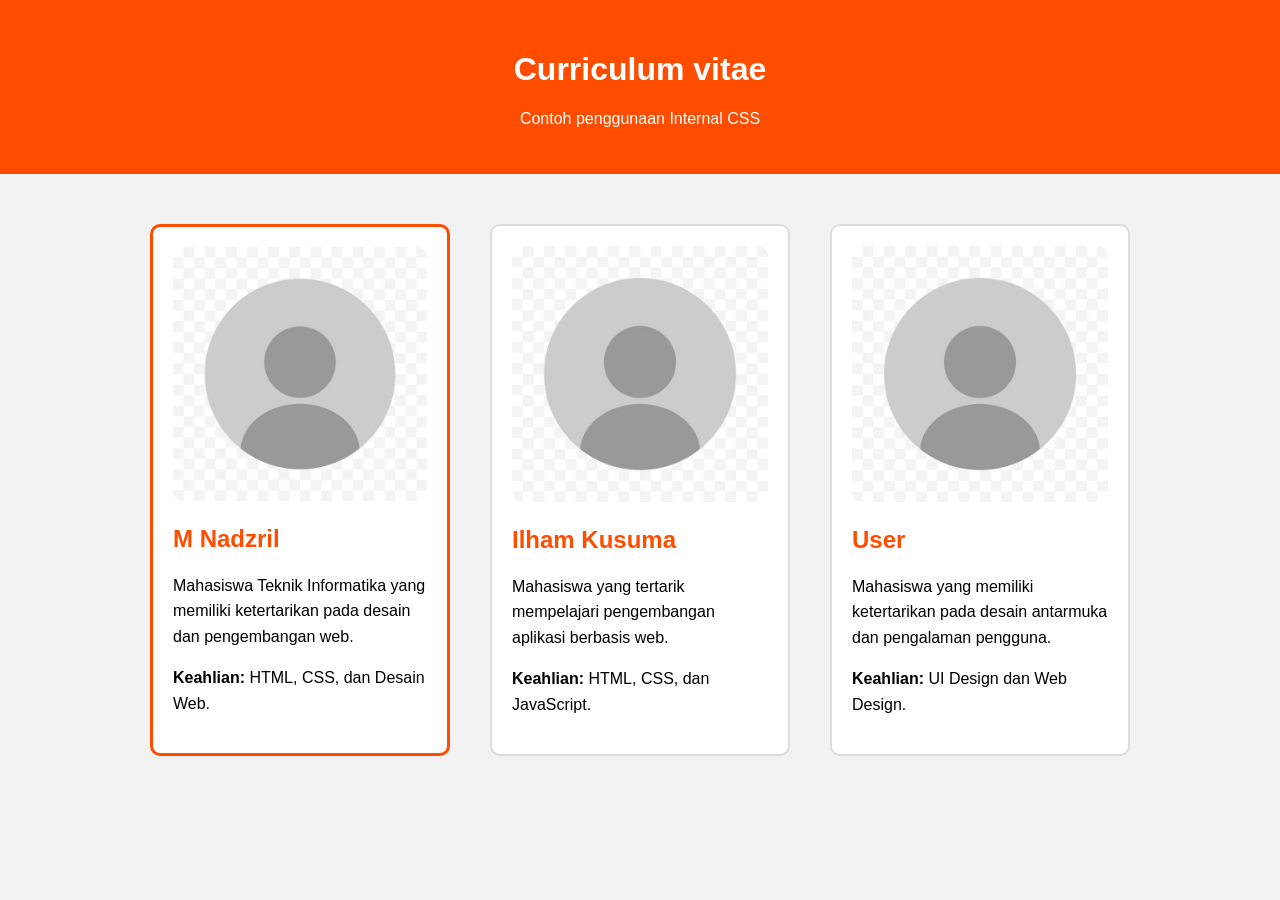
<file: contoh1/index.html>
<!doctype html>
<html lang="id">
  <head>
    <meta charset="UTF-8" />
    <meta name="viewport" content="width=device-width, initial-scale=1.0" />
    <title>Kartu Profil Mahasiswa</title>

    <!-- Internal CSS -->
    <style>
      /* Mengatur seluruh halaman */
      body {
        font-family: Arial, sans-serif;
        background-color: #f2f2f2;
        margin: 0;
      }

      /* ID: digunakan untuk elemen khusus */
      #header {
        background-color: #ff4d00;
        color: white;
        text-align: center;
        padding: 30px;
      }

      /* Container utama */
      .container {
        width: 80%;
        margin: 30px auto;
      }

      /* Class card dapat digunakan berulang */
      .card {
        background-color: white;
        width: 300px;
        padding: 20px;
        border: 2px solid #dddddd;
        margin: 20px;
        border-radius: 10px;
        box-sizing: border-box;
      }

      .card img {
        width: 100%;
        height: auto;
        border-radius: 10px;
      }

      .card h2 {
        color: #ff4d00;
      }

      .card p {
        line-height: 1.6;
      }

      /* Layout menggunakan Flexbox */
      .card-wrapper {
        display: flex;
        justify-content: center;
        flex-wrap: wrap;
      }

      /* ID khusus */
      #mahasiswa-utama {
        border: 3px solid #ff4d00;
      }

      /* Responsive Design */
      @media (max-width: 600px) {
        .container {
          width: 95%;
        }
        .card-wrapper {
          flex-direction: column;
          align-items: center;
        }
        .card {
          width: 90%;
          margin: 10px 0;
        }
        #header h1 {
          font-size: 24px;
        }
      }
    </style>
  </head>
  <body>
    <!-- Header -->
    <header id="header">
      <h1>Curriculum vitae</h1>
      <p>Contoh penggunaan Internal CSS</p>
    </header>

    <main class="container">
      <!-- Container kartu -->
      <div class="card-wrapper">
        <!-- Card pertama -->
        <div class="card" id="mahasiswa-utama">
          <img src="images/profil.jpg" alt="Foto Saipul Bahri" />
          <h2>M Nadzril</h2>
          <p>
            Mahasiswa Teknik Informatika yang memiliki ketertarikan pada desain
            dan pengembangan web.
          </p>
          <p><strong>Keahlian:</strong> HTML, CSS, dan Desain Web.</p>
        </div>

        <!-- Card kedua -->
        <div class="card">
          <img src="images/profil.jpg" alt="Foto Megara Munandar" />
          <h2>Ilham Kusuma</h2>
          <p>
            Mahasiswa yang tertarik mempelajari pengembangan aplikasi berbasis
            web.
          </p>
          <p><strong>Keahlian:</strong> HTML, CSS, dan JavaScript.</p>
        </div>

        <!-- Card ketiga -->
        <div class="card">
          <img src="images/profil.jpg" alt="user" />
          <h2>User</h2>
          <p>
            Mahasiswa yang memiliki ketertarikan pada desain antarmuka dan
            pengalaman pengguna.
          </p>
          <p><strong>Keahlian:</strong> UI Design dan Web Design.</p>
        </div>
      </div>
    </main>
  </body>
</html>
</file>
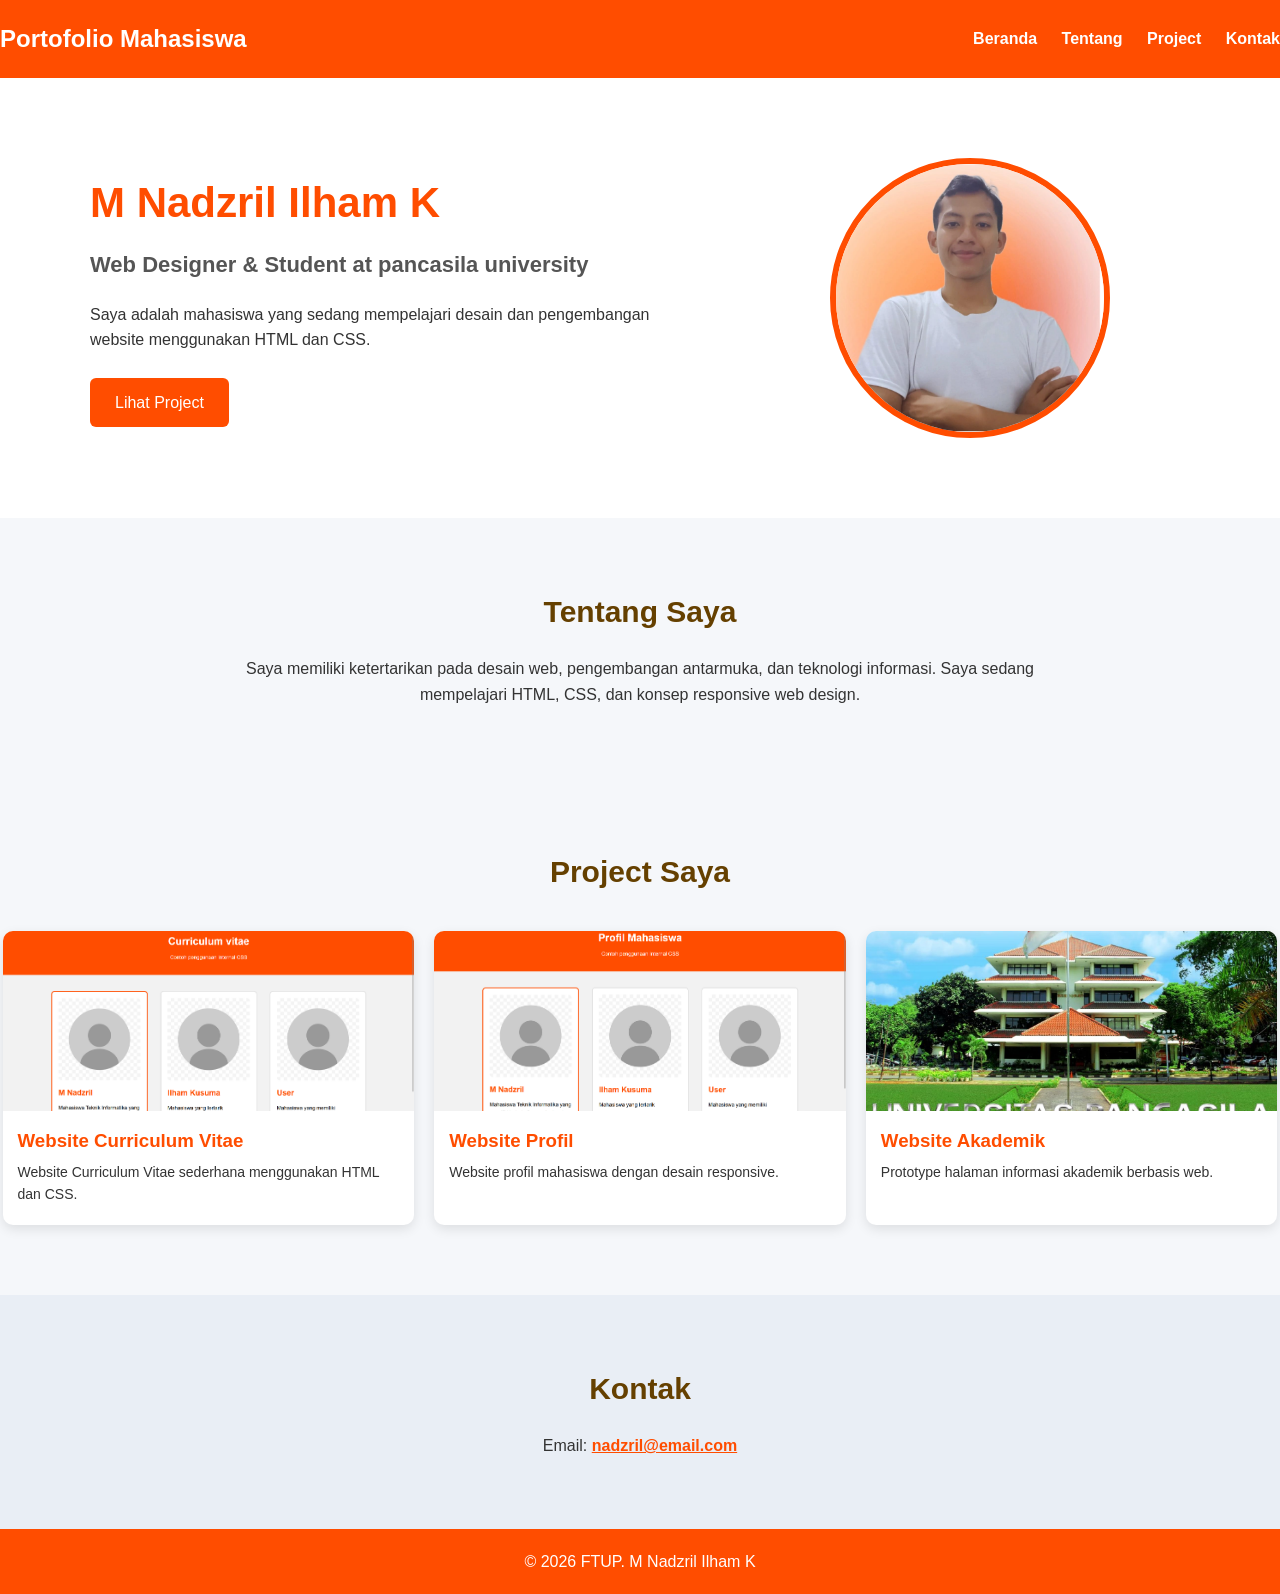
<file: contoh2/index.html>
<!doctype html>
<html lang="id">
  <head>
    <meta charset="UTF-8" />
    <meta name="viewport" content="width=device-width, initial-scale=1.0" />
    <title>Portofolio Mahasiswa</title>
    <!-- External CSS -->
    <link rel="stylesheet" href="css/style.css" />
  </head>
  <body>
    <!-- Header -->
    <header>
      <div class="container">
        <h1>Portofolio Mahasiswa</h1>
        <nav>
          <a href="#hero">Beranda</a>
          <a href="#tentang">Tentang</a>
          <a href="#project">Project</a>
          <a href="#kontak">Kontak</a>
        </nav>
      </div>
    </header>

    <!-- Hero -->
    <section id="hero">
      <div class="hero-content">
        <div class="hero-text">
          <h2>M Nadzril Ilham K</h2>
          <h3>Web Designer & Student at pancasila university</h3>
          <p>
            Saya adalah mahasiswa yang sedang mempelajari desain dan
            pengembangan website menggunakan HTML dan CSS.
          </p>
          <a href="#project" class="button"> Lihat Project</a>
        </div>
        <div class="hero-image">
          <img src="images/profil.png" alt="Foto profil nadzril" />
        </div>
      </div>
    </section>

    <!-- Tentang -->
    <section id="tentang" class="section">
      <div class="container">
        <h2>Tentang Saya</h2>
        <p>
          Saya memiliki ketertarikan pada desain web, pengembangan antarmuka,
          dan teknologi informasi. Saya sedang mempelajari HTML, CSS, dan konsep
          responsive web design.
        </p>
      </div>
    </section>

    <!-- Project -->
    <section id="project" class="section">
      <div class="container">
        <h2>Project Saya</h2>
        <div class="project-wrapper">
          <div class="project-card">
            <img src="images/project2.png" alt="Website Curriculum Vitae" />
            <h3>Website Curriculum Vitae</h3>
            <p>Website Curriculum Vitae sederhana menggunakan HTML dan CSS.</p>
          </div>
          <div class="project-card">
            <img src="images/project1.png" alt="Website Profil Mahasiswa" />
            <h3>Website Profil</h3>
            <p>Website profil mahasiswa dengan desain responsive.</p>
          </div>
          <div class="project-card">
            <img src="images/project3.jpg" alt="Website Akademik" />
            <h3>Website Akademik</h3>
            <p>Prototype halaman informasi akademik berbasis web.</p>
          </div>
        </div>
      </div>
    </section>

    <!-- Kontak -->
    <section id="kontak" class="section">
      <div class="container">
        <h2>Kontak</h2>
        <p>Email: <a href="mailto:saipul@email.com">nadzril@email.com</a></p>
      </div>
    </section>

    <!-- Footer -->
    <footer>
      <p>&copy; 2026 FTUP. M Nadzril Ilham K</p>
    </footer>
  </body>
</html>
</file>
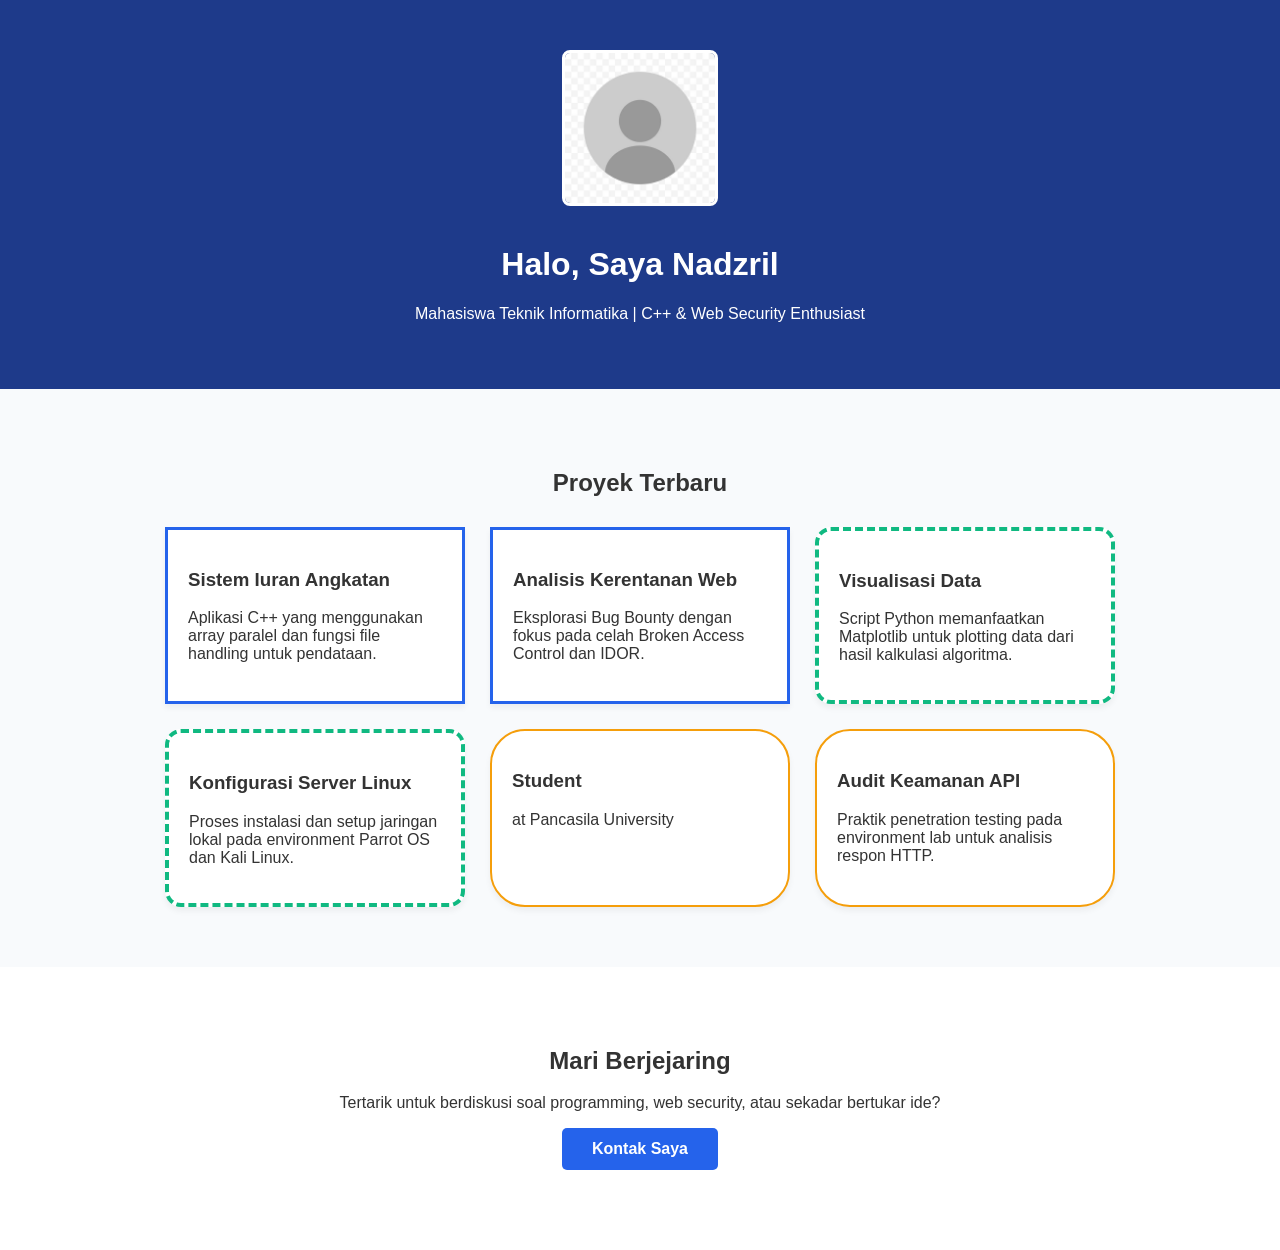
<file: kuis/index.html>
<!doctype html>
<html lang="id">
  <head>
    <meta charset="UTF-8" />
    <meta name="viewport" content="width=device-width, initial-scale=1.0" />
    <title>Portofolio Pribadi</title>
    <link rel="stylesheet" href="css/style.css" />
  </head>
  <body>
    <!-- BAGIAN HEADER -->
    <header>
      <!-- Ganti src dengan link/path foto aslimu -->
      <img src="images/profil.jpg" alt="Foto Profil" class="profile-pic" />
      <h1>Halo, Saya Nadzril</h1>
      <p>Mahasiswa Teknik Informatika | C++ & Web Security Enthusiast</p>
    </header>

    <!-- BAGIAN PROYEK -->
    <section id="projects">
      <h2>Proyek Terbaru</h2>
      <div class="projects-container">
        <!-- Grup 1: Border tebal solid, sudut tajam (2 Card) -->
        <div class="card card-style-1">
          <h3>Sistem Iuran Angkatan</h3>
          <p>
            Aplikasi C++ yang menggunakan array paralel dan fungsi file handling
            untuk pendataan.
          </p>
        </div>
        <div class="card card-style-1">
          <h3>Analisis Kerentanan Web</h3>
          <p>
            Eksplorasi Bug Bounty dengan fokus pada celah Broken Access Control
            dan IDOR.
          </p>
        </div>

        <div class="card card-style-2">
          <h3>Visualisasi Data</h3>
          <p>
            Script Python memanfaatkan Matplotlib untuk plotting data dari hasil
            kalkulasi algoritma.
          </p>
        </div>
        <div class="card card-style-2">
          <h3>Konfigurasi Server Linux</h3>
          <p>
            Proses instalasi dan setup jaringan lokal pada environment Parrot OS
            dan Kali Linux.
          </p>
        </div>

        <div class="card card-style-3">
          <h3>Student</h3>
          <p>at Pancasila University</p>
        </div>
        <div class="card card-style-3">
          <h3>Audit Keamanan API</h3>
          <p>
            Praktik penetration testing pada environment lab untuk analisis
            respon HTTP.
          </p>
        </div>
      </div>
    </section>

    <!-- BAGIAN KONTAK -->
    <section id="contact">
      <h2>Mari Berjejaring</h2>
      <p>
        Tertarik untuk berdiskusi soal programming, web security, atau sekadar
        bertukar ide?
      </p>

      <!-- Trik CSS tanpa JavaScript menggunakan Checkbox tersembunyi -->
      <input type="checkbox" id="toggle-contact" class="hidden-checkbox" />

      <!-- Label ini dimanipulasi agar terlihat dan berfungsi seperti tombol -->
      <label for="toggle-contact" class="contact-btn">Kontak Saya</label>

      <!-- Wadah link media sosial yang akan muncul saat label diklik -->
      <div id="social-links">
        <a
          href="https://www.instagram.com/nadzrilk/"
          target="_blank"
          class="ig-link"
          >Instagram</a
        >
        <a href="" target="_blank" class="li-link">LinkedIn</a>
      </div>
    </section>
  </body>
</html>
</file>
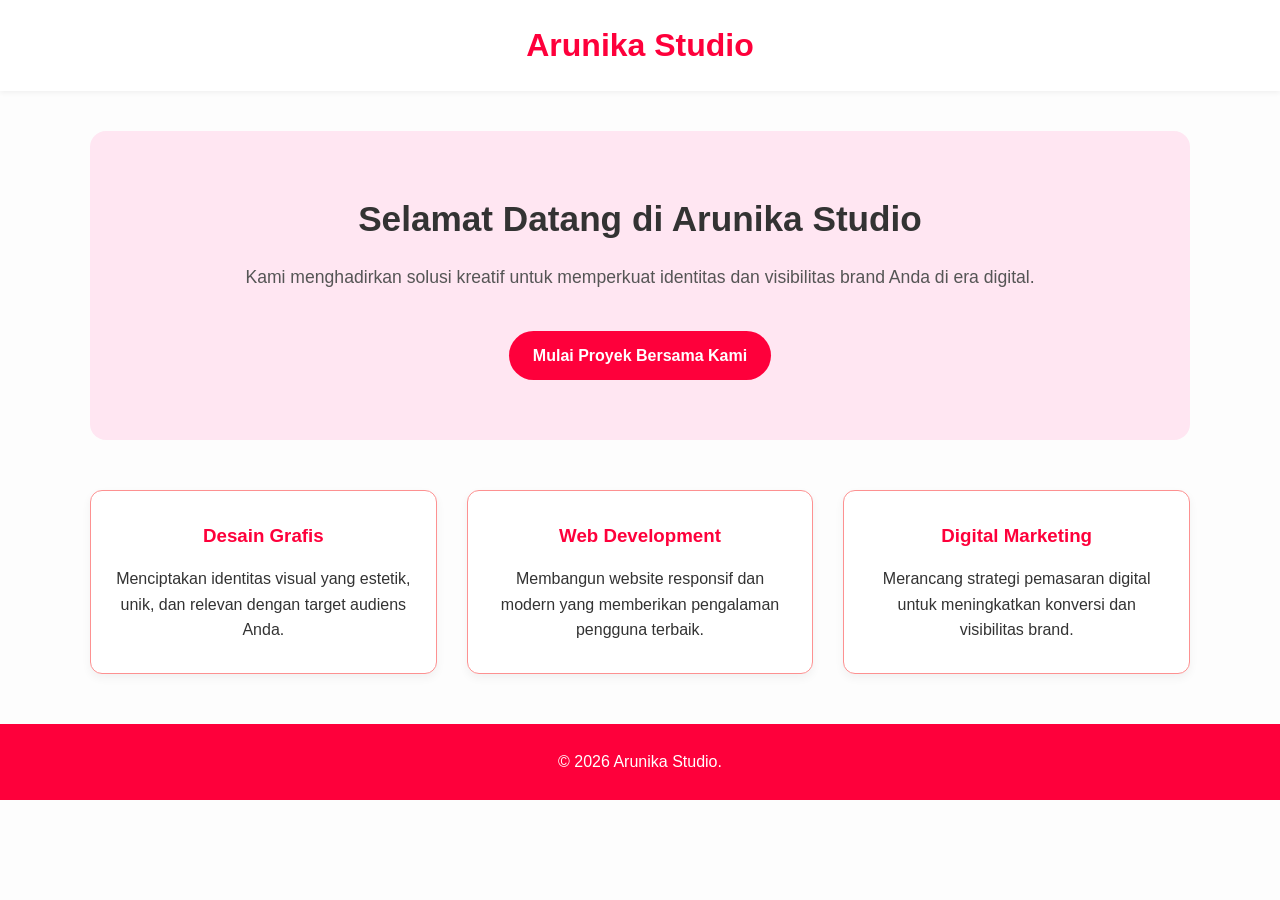
<file: Studi-Kasus/index.html>
<!doctype html>
<html lang="id">
  <head>
    <meta charset="UTF-8" />
    <meta name="viewport" content="width=device-width, initial-scale=1.0" />
    <title>Arunika Studio Landing Page</title>
    <!-- file CSS eksternal -->
    <link rel="stylesheet" href="css/style.css" />
  </head>
  <body>
    <!-- Header -->
    <header>
      <div class="container text-center">
        <h1>Arunika Studio</h1>
      </div>
    </header>

    <!-- Hero Section -->
    <section class="hero container text-center">
      <h2>Selamat Datang di Arunika Studio</h2>
      <p>
        Kami menghadirkan solusi kreatif untuk memperkuat identitas dan
        visibilitas brand Anda di era digital.
      </p>
      <a href="#" class="btn">Mulai Proyek Bersama Kami</a>
    </section>

    <!-- 3 Layanan -->
    <section class="services container">
      <!-- Reusable class -->
      <div class="card text-center">
        <h3>Desain Grafis</h3>
        <p>
          Menciptakan identitas visual yang estetik, unik, dan relevan dengan
          target audiens Anda.
        </p>
      </div>

      <div class="card text-center">
        <h3>Web Development</h3>
        <p>
          Membangun website responsif dan modern yang memberikan pengalaman
          pengguna terbaik.
        </p>
      </div>

      <div class="card text-center">
        <h3>Digital Marketing</h3>
        <p>
          Merancang strategi pemasaran digital untuk meningkatkan konversi dan
          visibilitas brand.
        </p>
      </div>
    </section>

    <!-- Footer -->
    <footer>
      <div class="container text-center">
        <p>&copy; 2026 Arunika Studio.</p>
      </div>
    </footer>
  </body>
</html>
</file>
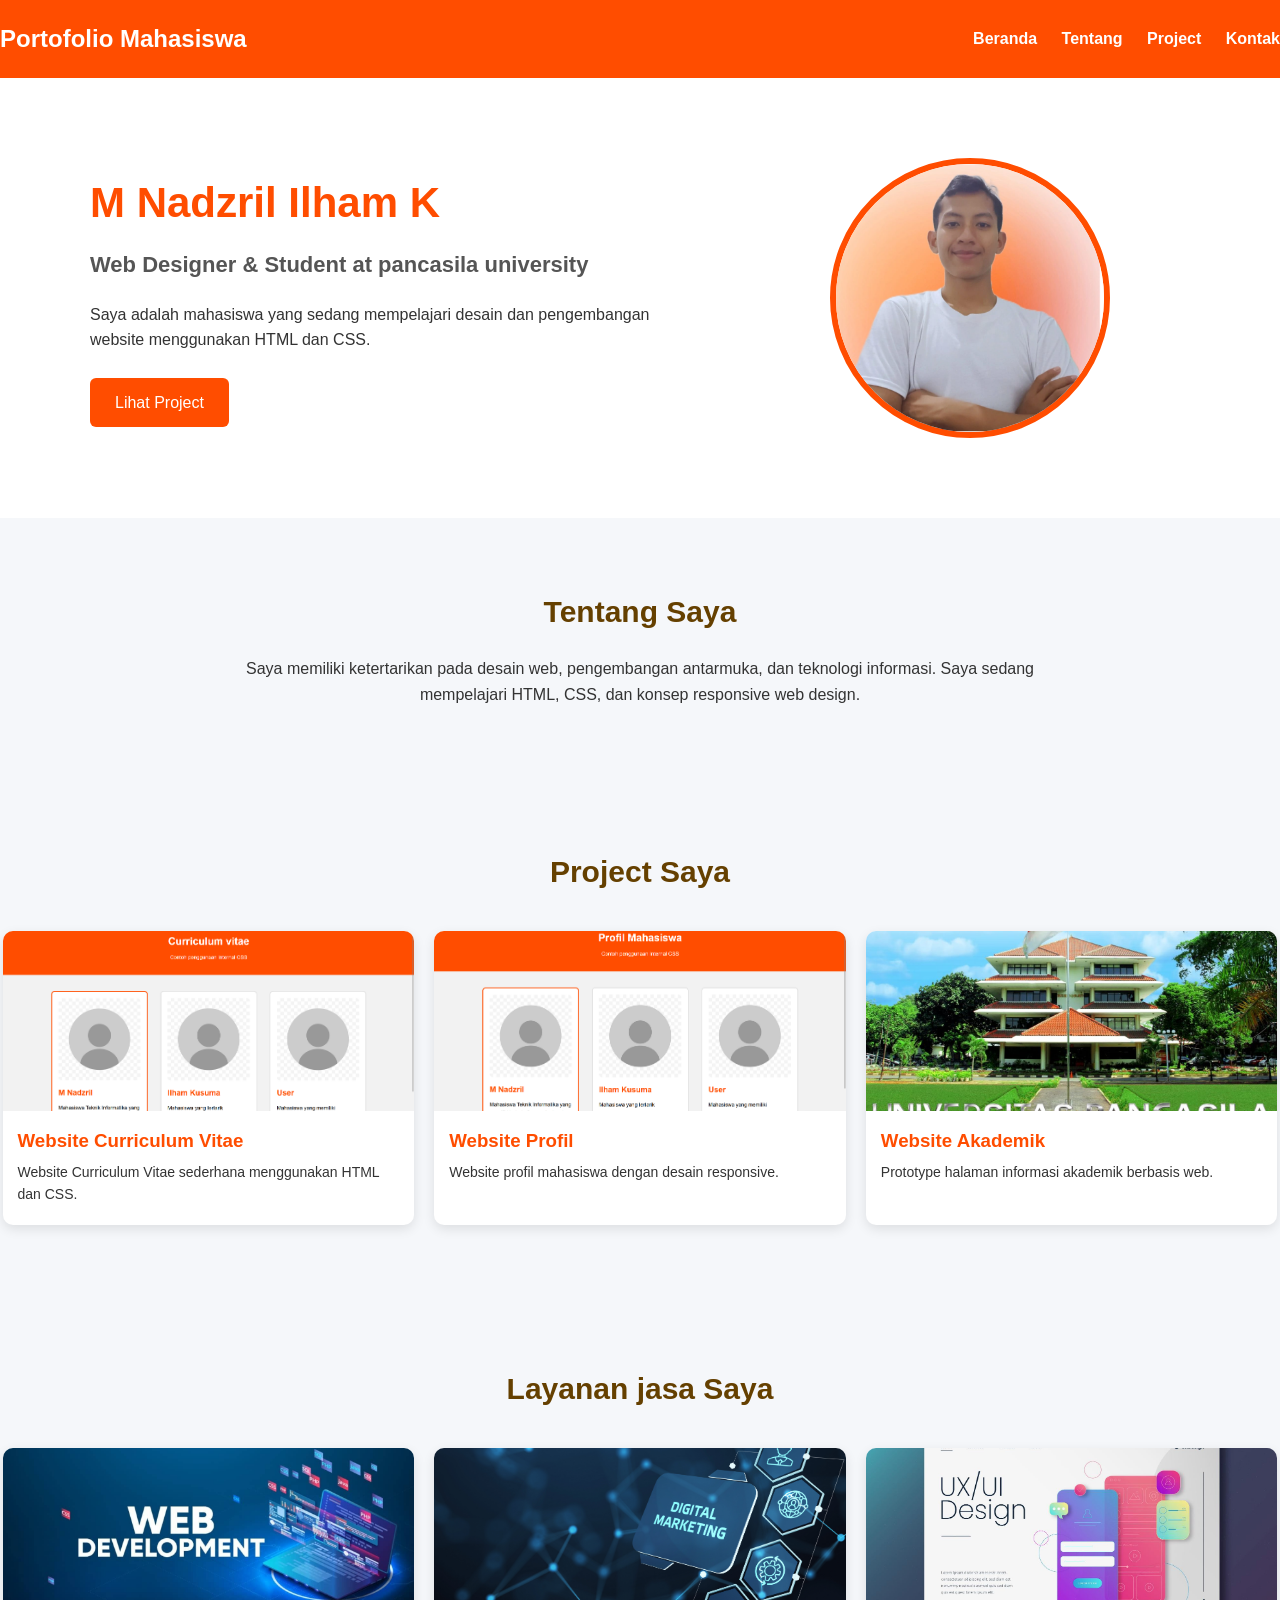
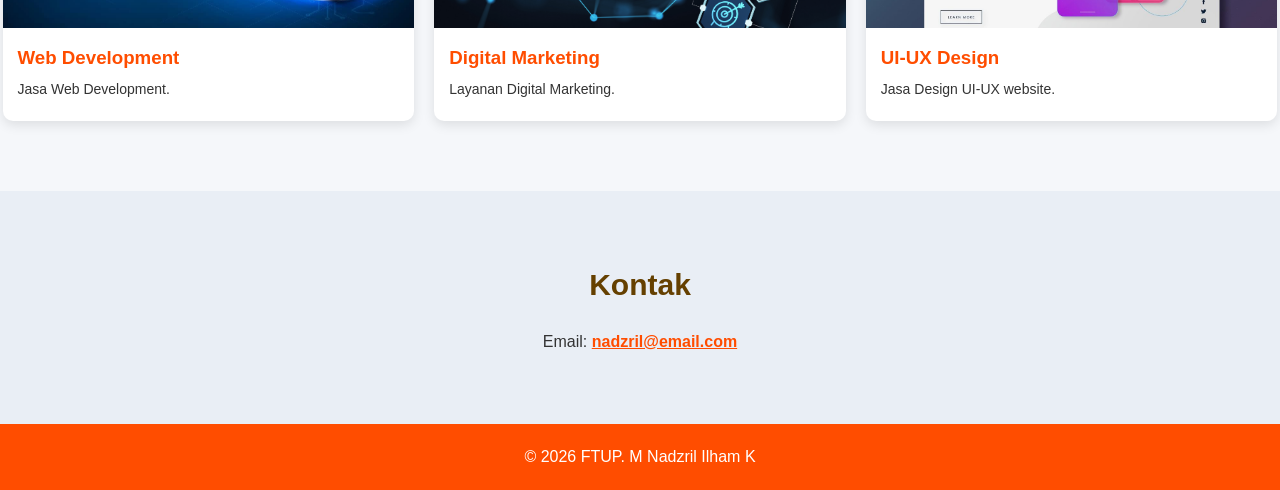
<file: Tugas-Praktikum/index.html>
<!doctype html>
<html lang="id">
  <head>
    <meta charset="UTF-8" />
    <meta name="viewport" content="width=device-width, initial-scale=1.0" />
    <title>Portofolio Mahasiswa</title>
    <!-- External CSS -->
    <link rel="stylesheet" href="css/style.css" />
  </head>
  <body>
    <!-- Header -->
    <header>
      <div class="container">
        <h1>Portofolio Mahasiswa</h1>
        <nav>
          <a href="#hero">Beranda</a>
          <a href="#tentang">Tentang</a>
          <a href="#project">Project</a>
          <a href="#kontak">Kontak</a>
        </nav>
      </div>
    </header>

    <!-- Hero -->
    <section id="hero">
      <div class="hero-content">
        <div class="hero-text">
          <h2>M Nadzril Ilham K</h2>
          <h3>Web Designer & Student at pancasila university</h3>
          <p>
            Saya adalah mahasiswa yang sedang mempelajari desain dan
            pengembangan website menggunakan HTML dan CSS.
          </p>
          <a href="#project" class="button"> Lihat Project</a>
        </div>
        <div class="hero-image">
          <img src="images/profil.png" alt="Foto profil nadzril" />
        </div>
      </div>
    </section>

    <!-- Tentang -->
    <section id="tentang" class="section">
      <div class="container">
        <h2>Tentang Saya</h2>
        <p>
          Saya memiliki ketertarikan pada desain web, pengembangan antarmuka,
          dan teknologi informasi. Saya sedang mempelajari HTML, CSS, dan konsep
          responsive web design.
        </p>
      </div>
    </section>

    <!-- Project -->
    <section id="project" class="section">
      <div class="container">
        <h2>Project Saya</h2>
        <div class="project-wrapper">
          <div class="project-card">
            <img src="images/project2.png" alt="Website Curriculum Vitae" />
            <h3>Website Curriculum Vitae</h3>
            <p>Website Curriculum Vitae sederhana menggunakan HTML dan CSS.</p>
          </div>
          <div class="project-card">
            <img src="images/project1.png" alt="Website Profil Mahasiswa" />
            <h3>Website Profil</h3>
            <p>Website profil mahasiswa dengan desain responsive.</p>
          </div>
          <div class="project-card">
            <img src="images/project3.jpg" alt="Website Akademik" />
            <h3>Website Akademik</h3>
            <p>Prototype halaman informasi akademik berbasis web.</p>
          </div>
        </div>
      </div>
    </section>

    <!-- Jasa -->
    <section id="jasa" class="section">
      <div class="container">
        <h2>Layanan jasa Saya</h2>
        <div class="project-wrapper">
          <div class="project-card">
            <img src="images/web-dev.jpg" alt="Web Development" />
            <h3>Web Development</h3>
            <p>Jasa Web Development.</p>
          </div>
          <div class="project-card">
            <img src="images/digital-marketing.jpg" alt="Digital Marketing" />
            <h3>Digital Marketing</h3>
            <p>Layanan Digital Marketing.</p>
          </div>
          <div class="project-card">
            <img src="images/UI-UX.jpg" alt="UI-UX Design" />
            <h3>UI-UX Design</h3>
            <p>Jasa Design UI-UX website.</p>
          </div>
        </div>
      </div>
    </section>

    <!-- Kontak -->
    <section id="kontak" class="section">
      <div class="container">
        <h2>Kontak</h2>
        <p>Email: <a href="mailto:saipul@email.com">nadzril@email.com</a></p>
      </div>
    </section>

    <!-- Footer -->
    <footer>
      <p>&copy; 2026 FTUP. M Nadzril Ilham K</p>
    </footer>
  </body>
</html>
</file>
<file: contoh2/css/style.css>
* {
  margin: 0;
  padding: 0;
  box-sizing: border-box;
}

html {
  scroll-behavior: smooth;
}

body {
  font-family: Arial, sans-serif;
  line-height: 1.6;
  color: #333;
  background-color: #f5f7fa;
}

img {
  max-width: 100%;
  display: block;
}

/* 
   CONTAINER
  
.container {
  width: 90%;
  max-width: 1100px;
  margin: auto;
}

/* 
   HEADER
    */
header {
  background-color: #ff4d00;
  color: white;
  padding: 20px 0;
}

header .container {
  display: flex;
  justify-content: space-between;
  align-items: center;
}

header h1 {
  font-size: 24px;
}

/* 
   NAVIGATION
    */
nav a {
  color: white;
  text-decoration: none;
  margin-left: 20px;
  font-weight: bold;
}

nav a:hover {
  color: #ffd166;
}

/* 
   HERO
    */
#hero {
  background-color: white;
  padding: 80px 0;
}

.hero-content {
  width: 90%;
  max-width: 1100px;
  margin: auto;

  display: flex;
  align-items: center;
  justify-content: space-between;
  gap: 50px;
}

.hero-text {
  width: 55%;
}

.hero-text h2 {
  font-size: 42px;
  color: #ff4d00;
  margin-bottom: 10px;
}

.hero-text h3 {
  font-size: 22px;
  color: #555;
  margin-bottom: 20px;
}

.hero-text p {
  margin-bottom: 25px;
}

.hero-image {
  width: 40%;
}

.hero-image img {
  width: 280px;
  height: 280px;
  border-radius: 50%;
  object-fit: cover;
  margin: auto;
  border: 6px solid #ff4d00;
}

/* 
   BUTTON
    */
.button {
  display: inline-block;
  background-color: #ff4d00;
  color: white;
  padding: 12px 25px;
  text-decoration: none;
  border-radius: 6px;
  transition: 0.3s;
}

.button:hover {
  background-color: #ff4d00;
}

/* 
   SECTION
    */
.section {
  padding: 70px 0;
}

.section h2 {
  text-align: center;
  color: #654000;
  margin-bottom: 20px;
  font-size: 30px;
}

.section p {
  max-width: 800px;
  margin: auto;
  text-align: center;
}

/* 
   PROJECT
    */
.project-wrapper {
  display: flex;
  flex-wrap: wrap;
  gap: 20px;
  justify-content: center;
  margin-top: 35px;
}

.project-card {
  width: calc(33.333% - 15px);
  background-color: white;
  border-radius: 10px;
  overflow: hidden;
  box-shadow: 0 4px 12px rgba(0, 0, 0, 0.1);
  transition: 0.3s;
}

.project-card:hover {
  transform: translateY(-5px);
}

.project-card img {
  width: 100%;
  height: 180px;
  object-fit: cover;
}

.project-card h3 {
  padding: 15px 15px 5px;
  color: #ff4d00;
}

.project-card p {
  padding: 0 15px 20px;
  text-align: left;
  font-size: 14px;
}

/* 
   KONTAK
    */
#kontak {
  background-color: #e9eef5;
}

#kontak a {
  color: #ff4d00;
  font-weight: bold;
}

/* 
   FOOTER
    */
footer {
  background-color: #ff4d00;
  color: white;
  text-align: center;
  padding: 20px;
}

/* 
   RESPONSIVE TABLET
    */
@media (max-width: 768px) {
  header .container {
    flex-direction: column;
    text-align: center;
  }

  nav {
    margin-top: 15px;
  }

  nav a {
    margin: 0 8px;
  }

  .hero-content {
    flex-direction: column-reverse;
    text-align: center;
  }

  .hero-text,
  .hero-image {
    width: 100%;
  }

  .project-card {
    width: calc(50% - 10px);
  }
}

/* 
   RESPONSIVE SMARTPHONE
    */
@media (max-width: 480px) {
  nav a {
    display: block;
    margin: 8px 0;
  }

  .hero-text h2 {
    font-size: 28px;
  }

  .project-card {
    width: 100%;
  }

  .container {
    width: 92%;
  }

  .hero-image img {
    width: 220px;
    height: 220px;
  }
}
</file>
<file: kuis/css/style.css>
/* =========================================
   Reset Dasar
   ========================================= */
body {
  font-family: "Segoe UI", Tahoma, Geneva, Verdana, sans-serif;
  margin: 0;
  padding: 0;
  color: #333;
}

/* =========================================
   Header (Warna background diubah)
   ========================================= */
header {
  background-color: #1e3a8a; /* Warna biru navy */
  color: white;
  text-align: center;
  padding: 50px 20px;
}

/* Foto Profil Kotak */
.profile-pic {
  width: 150px;
  height: 150px;
  object-fit: cover;
  border-radius: 8px; /* Sudut sedikit kotak, ubah ke 0 untuk kotak sempurna */
  border: 3px solid #ffffff;
  margin-bottom: 15px;
}

/* =========================================
   Projects Section (Background diubah)
   ========================================= */
#projects {
  background-color: #f8fafc; /* Warna abu-abu kebiruan yang lembut */
  padding: 60px 20px;
  text-align: center;
}

.projects-container {
  display: flex;
  flex-wrap: wrap;
  gap: 25px;
  justify-content: center;
  max-width: 1000px;
  margin: 30px auto 0;
}

.card {
  width: 300px;
  padding: 20px;
  background: #ffffff;
  box-sizing: border-box;
  text-align: left;
  box-shadow: 0 4px 6px rgba(0, 0, 0, 0.05);
}

/* Style Card Berbeda (2-2-2) */
.card-style-1 {
  border: 3px solid #2563eb; /* Biru tebal solid */
  border-radius: 0px; /* Sudut lancip */
}

.card-style-2 {
  border: 4px dashed #10b981; /* Hijau putus-putus */
  border-radius: 16px; /* Membulat sedang */
}

.card-style-3 {
  border: 2px solid #f59e0b; /* Oranye tipis solid */
  border-radius: 35px; /* Sangat membulat */
}

/* =========================================
   Contact Section & CSS Toggle Trick
   ========================================= */
#contact {
  padding: 60px 20px;
  text-align: center;
  background-color: #ffffff;
}

/* Sembunyikan checkbox-nya */
.hidden-checkbox {
  display: none;
}

/* Ubah label menjadi desain tombol */
.contact-btn {
  display: inline-block;
  background-color: #2563eb;
  color: white;
  border: none;
  padding: 12px 30px;
  font-size: 16px;
  font-weight: bold;
  cursor: pointer;
  border-radius: 5px;
  transition: background-color 0.3s ease;
  margin-bottom: 20px;
}

.contact-btn:hover {
  background-color: #1d4ed8;
}

/* Sembunyikan link sosmed secara default */
#social-links {
  display: none;
  margin-top: 15px;
}

/* Jika checkbox dicentang (label diklik), tampilkan link sosmed */
.hidden-checkbox:checked ~ #social-links {
  display: block;
}

/* Styling tombol media sosial */
#social-links a {
  display: inline-block;
  margin: 0 10px;
  padding: 10px 20px;
  text-decoration: none;
  color: white;
  font-weight: bold;
  border-radius: 5px;
  transition: transform 0.2s;
}

#social-links a:hover {
  transform: translateY(-3px);
}

.ig-link {
  background-color: #e1306c;
}
.li-link {
  background-color: #0077b5;
}
</file>
<file: Studi-Kasus/css/style.css>
/* =========================================
   Reset Dasar (Mencegah scroll mendatar)
   ========================================= */
* {
  margin: 0;
  padding: 0;
  box-sizing: border-box;
}

body {
  font-family: "Segoe UI", Tahoma, Geneva, Verdana, sans-serif;
  line-height: 1.6;
  color: #333;
  background-color: #fdfdfd;
  overflow-x: hidden; /* Memastikan tidak ada scroll horizontal */
}

/* =========================================
   Reusable Classes (Minimal 2)
   ========================================= */
/* Class 1: Container untuk membatasi lebar konten ke tengah */
.container {
  width: 90%;
  max-width: 1100px;
  margin: 0 auto;
}

/* Class 2: Card untuk membungkus konten layanan */
.card {
  background-color: #ffffff;
  border: 1px solid #fd9191;
  border-radius: 12px;
  padding: 30px 20px;
  box-shadow: 0 4px 10px rgba(0, 0, 0, 0.05);
  transition: transform 0.3s ease;
}

.card:hover {
  transform: translateY(-5px);
}

/* Class 3 & 4: Utility classes */
.text-center {
  text-align: center;
}

.btn {
  display: inline-block;
  background-color: #fe003b; /* Warna ungu menyesuaikan tema */
  color: #ffffff;
  padding: 12px 24px;
  text-decoration: none;
  border-radius: 25px;
  font-weight: bold;
  margin-top: 15px;
  transition: background-color 0.3s;
}

.btn:hover {
  background-color: #fe003b;
}

/* =========================================
   Layout Structure
   ========================================= */
/* Header */
header {
  background-color: #ffffff;
  padding: 20px 0;
  box-shadow: 0 2px 5px rgba(0, 0, 0, 0.05);
  margin-bottom: 40px;
}

header h1 {
  color: #fe003b;
}

/* Hero Section */
.hero {
  background-color: #ffe6f2; /* Warna pink muda menyesuaikan gambar */
  padding: 60px 20px;
  border-radius: 16px;
  margin-bottom: 50px;
}

.hero h2 {
  font-size: 2.2rem;
  margin-bottom: 15px;
  color: #333;
}

.hero p {
  font-size: 1.1rem;
  margin-bottom: 25px;
  color: #555;
}

/* Services Section (Target Output Desktop) */
.services {
  display: flex;
  gap: 30px;
  justify-content: space-between;
  margin-bottom: 50px;
}

/* Di layar desktop, card mengisi ruang yang sama rata (horizontal) */
.services .card {
  flex: 1;
}

.card h3 {
  color: #fe003b;
  margin-bottom: 15px;
}

/* Footer */
footer {
  background-color: #fe003b;
  color: #ffffff;
  padding: 25px 0;
  margin-top: auto;
}

/* =========================================
   Target Output Responsive
   ========================================= */
/* Di bawah 768px, layout berubah menjadi 1 kolom vertikal */
@media (max-width: 768px) {
  .services {
    flex-direction: column;
  }
}
</file>
<file: Tugas-Praktikum/css/style.css>
* {
  margin: 0;
  padding: 0;
  box-sizing: border-box;
}

html {
  scroll-behavior: smooth;
}

body {
  font-family: Arial, sans-serif;
  line-height: 1.6;
  color: #333;
  background-color: #f5f7fa;
}

img {
  max-width: 100%;
  display: block;
}

/* 
   CONTAINER
  
.container {
  width: 90%;
  max-width: 1100px;
  margin: auto;
}

/* 
   HEADER
    */
header {
  background-color: #ff4d00;
  color: white;
  padding: 20px 0;
}

header .container {
  display: flex;
  justify-content: space-between;
  align-items: center;
}

header h1 {
  font-size: 24px;
}

/* 
   NAVIGATION
    */
nav a {
  color: white;
  text-decoration: none;
  margin-left: 20px;
  font-weight: bold;
}

nav a:hover {
  color: #ffd166;
}

/* 
   HERO
    */
#hero {
  background-color: white;
  padding: 80px 0;
}

.hero-content {
  width: 90%;
  max-width: 1100px;
  margin: auto;

  display: flex;
  align-items: center;
  justify-content: space-between;
  gap: 50px;
}

.hero-text {
  width: 55%;
}

.hero-text h2 {
  font-size: 42px;
  color: #ff4d00;
  margin-bottom: 10px;
}

.hero-text h3 {
  font-size: 22px;
  color: #555;
  margin-bottom: 20px;
}

.hero-text p {
  margin-bottom: 25px;
}

.hero-image {
  width: 40%;
}

.hero-image img {
  width: 280px;
  height: 280px;
  border-radius: 50%;
  object-fit: cover;
  margin: auto;
  border: 6px solid #ff4d00;
}

/* 
   BUTTON
    */
.button {
  display: inline-block;
  background-color: #ff4d00;
  color: white;
  padding: 12px 25px;
  text-decoration: none;
  border-radius: 6px;
  transition: 0.3s;
}

.button:hover {
  background-color: #ff4d00;
}

/* 
   SECTION
    */
.section {
  padding: 70px 0;
}

.section h2 {
  text-align: center;
  color: #654000;
  margin-bottom: 20px;
  font-size: 30px;
}

.section p {
  max-width: 800px;
  margin: auto;
  text-align: center;
}

/* 
   PROJECT
    */
.project-wrapper {
  display: flex;
  flex-wrap: wrap;
  gap: 20px;
  justify-content: center;
  margin-top: 35px;
}

.project-card {
  width: calc(33.333% - 15px);
  background-color: white;
  border-radius: 10px;
  overflow: hidden;
  box-shadow: 0 4px 12px rgba(0, 0, 0, 0.1);
  transition: 0.3s;
}

.project-card:hover {
  transform: translateY(-5px);
}

.project-card img {
  width: 100%;
  height: 180px;
  object-fit: cover;
}

.project-card h3 {
  padding: 15px 15px 5px;
  color: #ff4d00;
}

.project-card p {
  padding: 0 15px 20px;
  text-align: left;
  font-size: 14px;
}

/* 
   KONTAK
    */
#kontak {
  background-color: #e9eef5;
}

#kontak a {
  color: #ff4d00;
  font-weight: bold;
}

/* 
   FOOTER
    */
footer {
  background-color: #ff4d00;
  color: white;
  text-align: center;
  padding: 20px;
}

/* 
   RESPONSIVE TABLET
    */
@media (max-width: 768px) {
  header .container {
    flex-direction: column;
    text-align: center;
  }

  nav {
    margin-top: 15px;
  }

  nav a {
    margin: 0 8px;
  }

  .hero-content {
    flex-direction: column-reverse;
    text-align: center;
  }

  .hero-text,
  .hero-image {
    width: 100%;
  }

  .project-card {
    width: calc(50% - 10px);
  }
}

/* 
   RESPONSIVE SMARTPHONE
    */
@media (max-width: 768px) {
  nav a {
    display: block;
    margin: 8px 0;
  }

  .hero-text h2 {
    font-size: 28px;
  }

  .project-card {
    width: 100%;
  }

  .container {
    width: 92%;
  }

  .hero-image img {
    width: 220px;
    height: 220px;
  }
}
</file>
